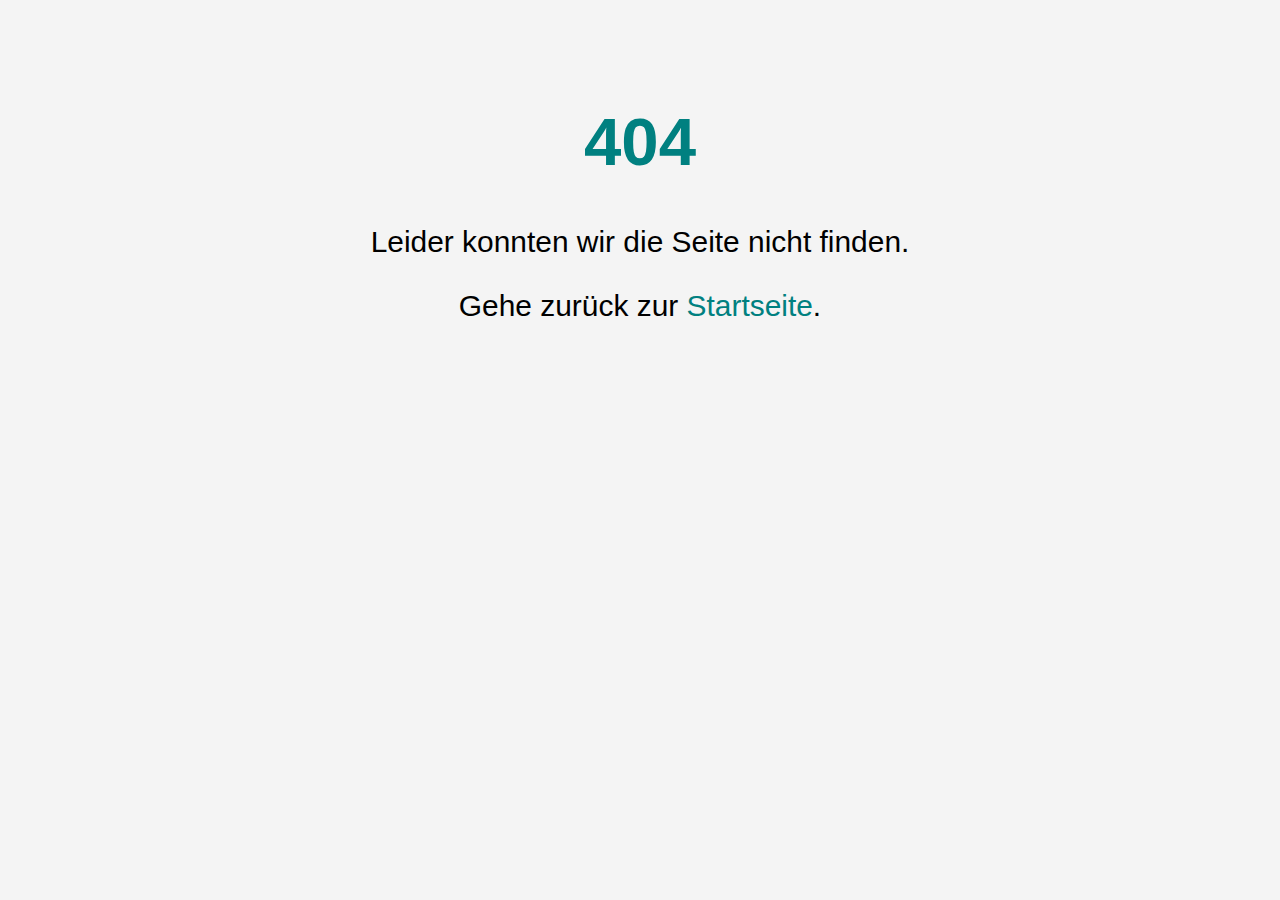
<file: src/main/resources/frontend/error-404.html>
<!DOCTYPE html>
<html lang="en" xmlns="http://www.w3.org/1999/xhtml">
    <head>
        <meta charset="UTF-8">
        <meta name="viewport" content="width=device-width, initial-scale=1.0">
        <title>Projio - 404</title>

        <!--        todo: Die .ico´s werden nicht richtig geladen. Wenn man ein paar / setzt findet er die Ressourcen nicht-->

        <link rel="apple-touch-icon" sizes="180x180" href="apple-touch-icon.png">
        <link rel="icon" type="image/x-icon" sizes="64x64" href="favicon.ico">
        <link rel="icon" type="image/png" sizes="32x32" href="favicon-32x32.png">
        <link rel="icon" type="image/png" sizes="16x16" href="favicon-16x16.png">
        <link rel="manifest" href="site.webmanifest">
        <link rel="mask-icon" href="safari-pinned-tab.svg" color="#5bbad5">
        <meta name="msapplication-TileColor" content="#da532c">
        <meta name="theme-color" content="#ffffff">

        <style>
            body {
                font-family: Arial, sans-serif;
                text-align: center;
                padding: 50px;
                background-color: #f4f4f4;
            }

            h1 {
                font-size: 4.2em;
                color: teal;
            }

            p {
                font-size: 1.87em;
            }

            a {
                color: teal;
                text-decoration: none;
            }
        </style>
    </head>
    <body>
        <h1>404</h1>
        <p>Leider konnten wir die Seite nicht finden.</p>
        <p>Gehe zurück zur <a href="/">Startseite</a>.</p>
    </body>
</html>
</file>
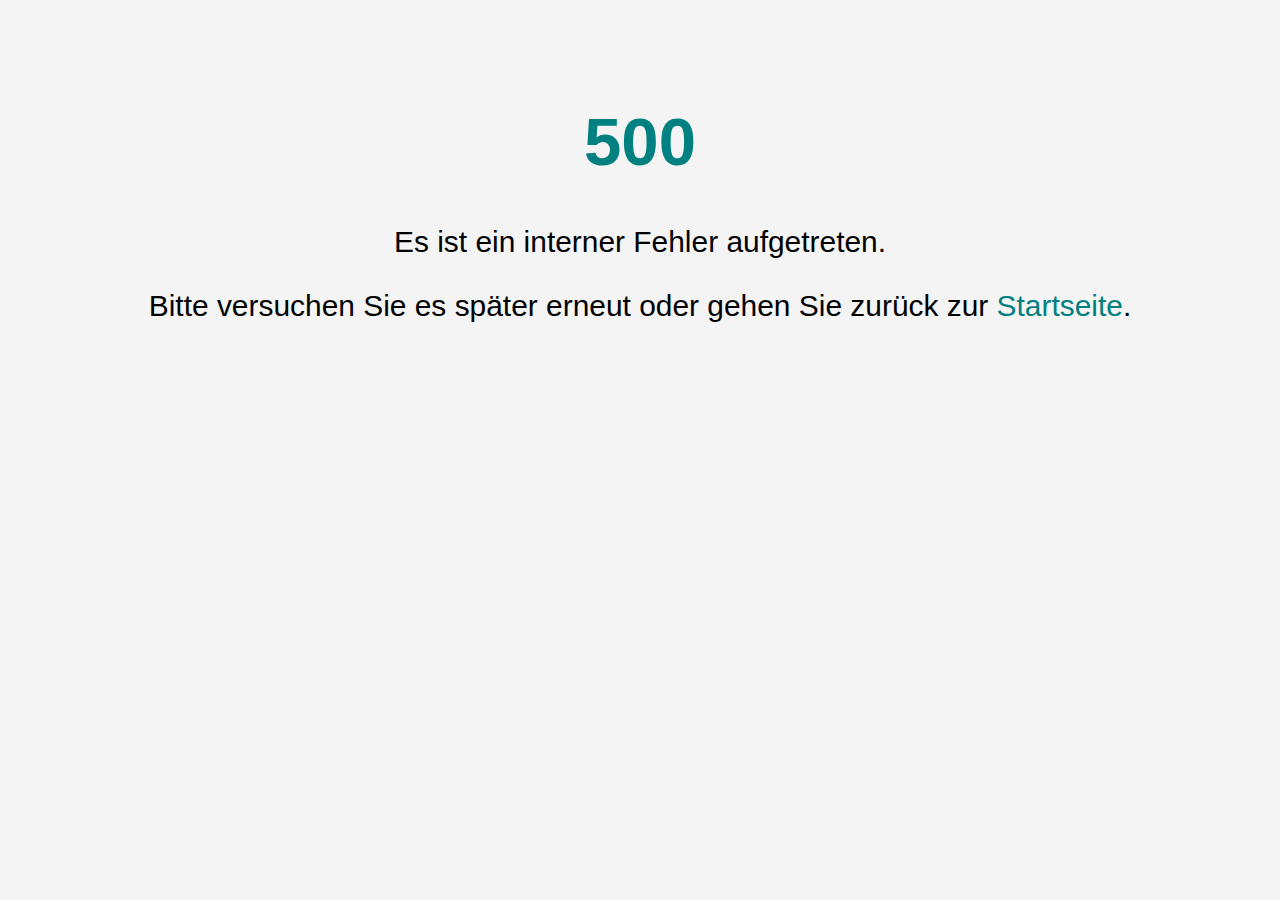
<file: src/main/resources/frontend/error-500.html>
<!DOCTYPE html>
<html lang="en" xmlns="http://www.w3.org/1999/xhtml">
    <head>
        <meta charset="UTF-8">
        <meta name="viewport" content="width=device-width, initial-scale=1.0">
        <title>Projio - 500</title>

        <link rel="apple-touch-icon" sizes="180x180" href="apple-touch-icon.png">
        <link rel="icon" type="image/x-icon" sizes="64x64" href="favicon.ico">
        <link rel="icon" type="image/png" sizes="32x32" href="favicon-32x32.png">
        <link rel="icon" type="image/png" sizes="16x16" href="favicon-16x16.png">
        <link rel="manifest" href="site.webmanifest">
        <link rel="mask-icon" href="safari-pinned-tab.svg" color="#5bbad5">
        <meta name="msapplication-TileColor" content="#da532c">
        <meta name="theme-color" content="#ffffff">

        <style>body {
            font-family: Arial, sans-serif;
            text-align: center;
            padding: 50px;
            background-color: #f4f4f4;
        }

        h1 {
            font-size: 4.2em;
            color: teal;
        }

        p {
            font-size: 1.87em;
        }

        a {
            color: teal;
            text-decoration: none;
        }</style>
    </head>
    <body>
        <h1>500</h1>
        <p>Es ist ein interner Fehler aufgetreten.</p>
        <p>Bitte versuchen Sie es später erneut oder gehen Sie zurück zur <a href="/">Startseite</a>.</p>
    </body>
</html>
</file>
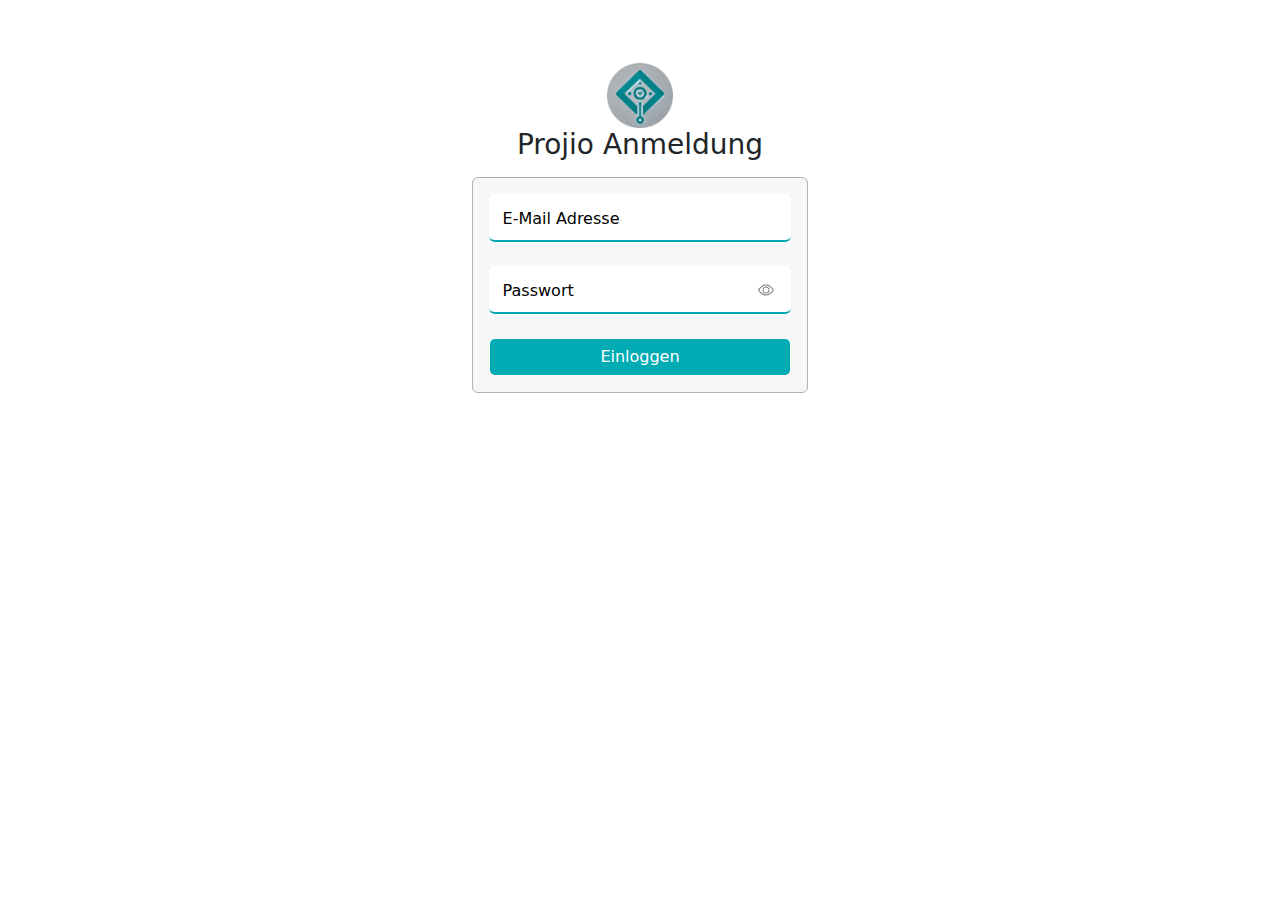
<file: src/main/resources/frontend/login.html>
<!DOCTYPE html>
<html lang="en" xmlns="http://www.w3.org/1999/xhtml" xmlns:th="https://www.thymeleaf.org">
    <head>
        <meta charset="UTF-8">
        <meta name="viewport" content="width=device-width, initial-scale=1.0">
        <title>Projio - Anmeldung</title>

        <link rel="apple-touch-icon" sizes="180x180" href="apple-touch-icon.png">
        <link rel="icon" type="image/x-icon" sizes="64x64" href="favicon.ico">
        <link rel="icon" type="image/png" sizes="32x32" href="favicon-32x32.png">
        <link rel="icon" type="image/png" sizes="16x16" href="favicon-16x16.png">
        <link rel="manifest" href="site.webmanifest">
        <link rel="mask-icon" href="safari-pinned-tab.svg" color="#5bbad5">
        <meta name="msapplication-TileColor" content="#da532c">
        <meta name="theme-color" content="#ffffff">

        <link href="libraries/css/bootstrap.min.css" rel="stylesheet">
        <link rel="stylesheet" href="assets/css/custom.css">
    </head>
    <body class="container">
        <div class="row justify-content-center">
            <div class="col-md-6 col-lg-4 mt-5">
                <div style="text-align: center; margin: 15px;">
                    <img src="assets/img/logo.png"
                         style="width: 20%; max-width: 80px; min-width: 50px; height: auto" alt="Logo">
                    <h3 class="card-title">Projio Anmeldung</h3>
                </div>
                <div class="card card-gray">
                    <div class="card-body">
                        <form th:action="@{/login}" method="post" id="loginForm">
                            <fieldset>
                                <div class="input-container">
                                    <label class="input-label">
                                        <input required type="text" class="form-control" id="username" name="username"
                                               onkeyup="return handleKeyPress(event, 'password')">
                                        <span class="input-label-text">E-Mail Adresse</span>
                                    </label>
                                </div>
                                <div class="input-container">
                                    <label class="input-label">
                                        <input required type="password" class="form-control" id="password"
                                               name="password"
                                               onkeyup="passwordEnterKey(event)">
                                        <span class="input-label-text">Passwort
                                        </span>
                                        <button type="button" class="btn eye-btn" id="togglePassword"
                                                style="top: 50%; right: 5px; transform: translateY(-50%);"
                                                tabindex="-1">
                                            <img src="assets/svg/eye.svg" alt="Toggle-Password" id="passwordEye">
                                        </button>
                                    </label>
                                </div>
                                <div id="errorField">
                                </div>
                                <div class="form-actions">
                                    <button type="submit" class="btn btn-teal form-control">
                                        Einloggen
                                    </button>
                                </div>
                            </fieldset>
                        </form>
                    </div>
                </div>
            </div>
        </div>
        <script src="libraries/js/bootstrap.min.js"></script>
        <script src="assets/js/login.js"></script>
        <script src="assets/js/utility.js"></script>
    </body>
</html>
</file>
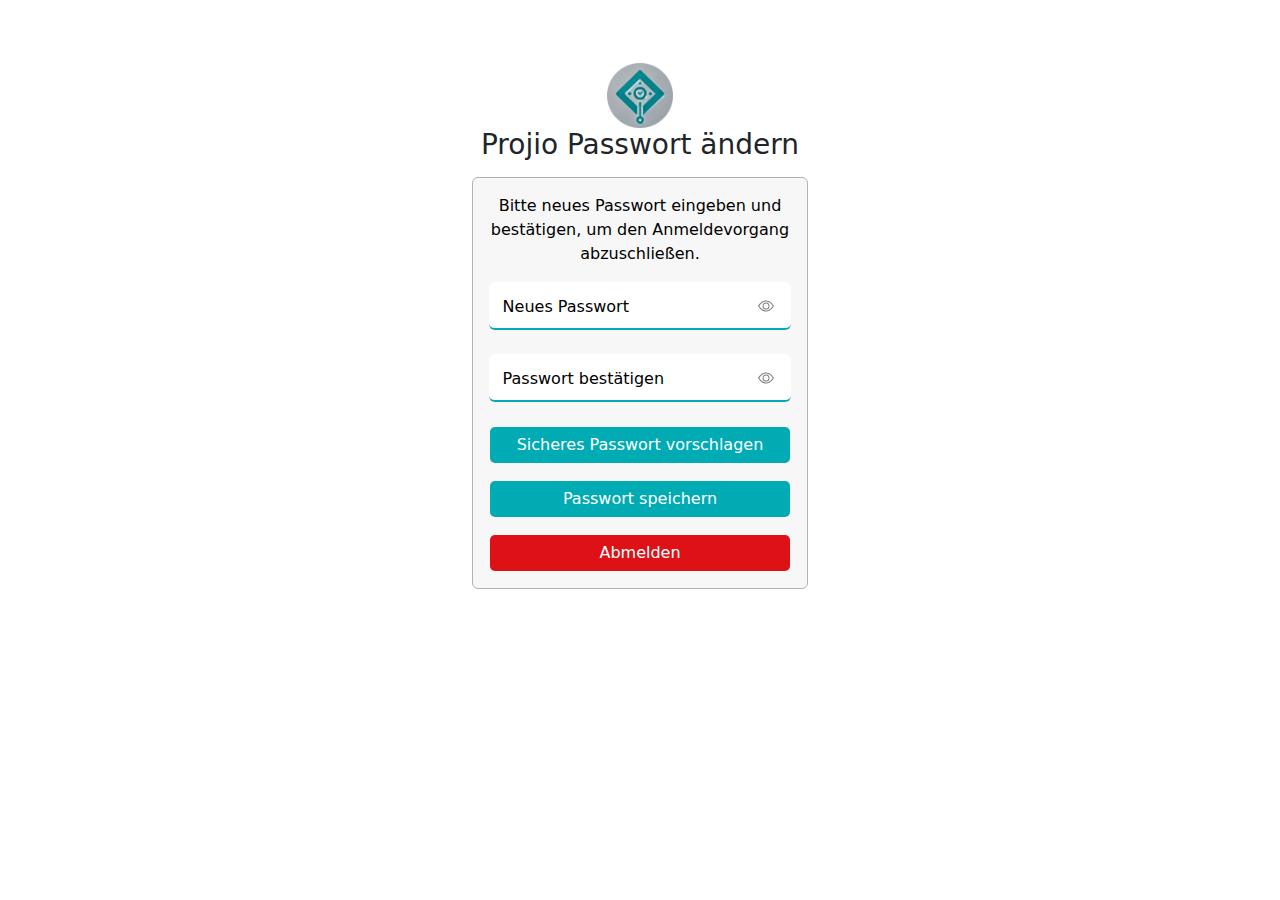
<file: src/main/resources/frontend/password.html>
<!DOCTYPE html>
<html lang="en">
    <head>
        <meta charset="UTF-8">
        <meta name="viewport" content="width=device-width, initial-scale=1.0">
        <title>Projio - Passwort ändern</title>

        <link rel="apple-touch-icon" sizes="180x180" href="apple-touch-icon.png">
        <link rel="icon" type="image/x-icon" sizes="64x64" href="favicon.ico">
        <link rel="icon" type="image/png" sizes="32x32" href="favicon-32x32.png">
        <link rel="icon" type="image/png" sizes="16x16" href="favicon-16x16.png">
        <link rel="manifest" href="site.webmanifest">
        <link rel="mask-icon" href="safari-pinned-tab.svg" color="#5bbad5">
        <meta name="msapplication-TileColor" content="#da532c">
        <meta name="theme-color" content="#ffffff">

        <link href="libraries/css/bootstrap.min.css" rel="stylesheet">
        <link rel="stylesheet" href="assets/css/custom.css">
    </head>
    <body class="container">
        <div class="row justify-content-center">
            <div class="col-md-6 col-lg-4 mt-5">
                <div style="text-align: center; margin: 15px;">
                    <img src="assets/img/logo.png"
                         style="width: 20%; max-width: 80px; min-width: 50px; height: auto" alt="Logo">
                    <h3 class="card-title">Projio Passwort ändern</h3>
                </div>
                <div class="card card-gray">
                    <div class="card-body">
                        <p style="text-align:center;">Bitte neues Passwort eingeben und bestätigen, um
                            den Anmeldevorgang abzuschließen.</p>
                        <form id="passwordChangeForm" onsubmit="event.preventDefault();">
                            <fieldset>
                                <div class="input-container">
                                    <label class="input-label">
                                        <input required type="password" id="newPassword"
                                               name="newPassword" class="form-control"
                                               onkeyup="validatePasswordChange()">
                                        <span class="input-label-text">Neues Passwort</span>
                                        <button type="button" class="btn eye-btn" id="toggleNewPassword"
                                                style="top: 50%; right: 5px; transform: translateY(-50%);"
                                                tabindex="-1">
                                            <img src="assets/svg/eye.svg" alt="Toggle-New-Password" id="newPasswordEye">
                                        </button>
                                    </label>
                                </div>
                                <div class="input-container">
                                    <label class="input-label">
                                        <input required type="password" id="confirmPassword"
                                               name="confirmPassword" class="form-control"
                                               onkeyup="validatePasswordChange()">
                                        <span class="input-label-text">Passwort bestätigen</span>
                                        <button type="button" class="btn eye-btn" id="toggleConfirmPassword"
                                                style="top: 50%; right: 5px; transform: translateY(-50%);"
                                                tabindex="-1">
                                            <img src="assets/svg/eye.svg" alt="Toggle-Confirm-Password"
                                                 id="confirmPasswordEye">
                                        </button>
                                    </label>
                                </div>
                                <button type="button" class="btn btn-teal form-control" id="generatePassword"
                                        onclick="requestPasswords()">Sicheres Passwort
                                    vorschlagen
                                </button>
                                <p></p>
                                <div id="passwordInputInfo">
                                </div>
                                <p></p>
                                <div class="form-actions">
                                    <button type="submit" class="btn btn-teal form-control" id="submitPassword">
                                        Passwort speichern
                                    </button>
                                </div>
                                <p></p>
                                <a type="button" class="btn btn-important form-control" href="/logout">Abmelden
                                </a>
                            </fieldset>
                        </form>
                    </div>
                </div>
            </div>
        </div>
        <script src="libraries/js/bootstrap.min.js"></script>
        <script src="assets/js/utility.js"></script>
        <script src="assets/js/password.js"></script>
    </body>
</html>
</file>
<file: src/main/resources/frontend/assets/css/custom.css>
@import "colors.css";

/*Remove edge password icon*/
input::-ms-reveal,
input::-ms-clear {
    display: none;
}


/* Dark Mode Variables */
body.dark-mode {
    background-color: #121212; /* Dark background */
    color: #e0e0e0; /* Light text color */

    --light-gray: #2a2a2a;
    --dark-gray: #d1d1d1;
    --black: #f5f5f5;
    --teal: #5ad3c1;
    --teal-light: #46b1a1;
    --white: #1e1e1e;
    --middle-gray: #1f1f1f;
    --input-border: #555;
    --input-hover-fill: #333;
    --warning: #ff6b6b;
    --warning-light: #ff8b8b;
}

body.dark-mode .navbar-main {
    background-color: #1f1f1f; /* Dark navbar background */
    --bs-navbar-color: #e0e0e0; /* Adjusted text color */
}

body.dark-mode .card {
    background-color: #1e1e1e; /* Dark mode card background */
    color: #e0e0e0; /* Light card text */
    border-color: #333; /* Adjust card border */
}

body.dark-mode #projectManager {
    color: #e0e0e0 !important; /* Helle Farbe für den Dark Mode */
}

body.dark-mode .btn-teal {
    background-color: #2a9d8f; /* Adjust button background */
    color: #ffffff; /* Light button text */
}

body.dark-mode .progress-bar {
    color: #ffffff; /* Text color inside progress bars */
}

body.dark-mode .modal-cust .modal-content {
    background-color: #242424; /* Dark modal background */
    color: #e0e0e0; /* Light text color */
}

/* Other specific elements */
body.dark-mode .alert-warning {
    background-color: #333; /* Adjust alert background */
    color: #ffcc00; /* Warning text color */
}

body.dark-mode .form-control {
    color: #e0e0e0;
    background: #333;
    border-color: #555;
}

body.dark-mode .form-control::placeholder {
    color: #a0a0a0;
}

body.dark-mode .form-control:disabled {
    background: #202020;
}

body.dark-mode #mailboxImage,
body.dark-mode #projectselection,
body.dark-mode .user-dropdown img,
body.dark-mode #darkModeIcon,
body.dark-mode #personAddSvg,
body.dark-mode #personSvg,
body.dark-mode #createProjectBtnSvg,
body.dark-mode #darkModeIcon,
body.dark-mode #addTaskSvg,
body.dark-mode #zieldatumSvg,
body.dark-mode #inboxesFillSvg,
body.dark-mode #notificationWarningIcon,
body.dark-mode #passwordEye,
body.dark-mode #newPasswordEye,
body.dark-mode #confirmPasswordEye,
body.dark-mode img[alt="InfoButton"] {
    filter: brightness(0) invert(1); /* Icon auf Weiß ändern */
}

body.dark-mode #detailsGeneratePW,
body.dark-mode #generatePW {
    border: #555;
}

.infoBox {
    position: absolute;
    top: 35px;
    background-color: white;
    border: 1px solid rgb(204, 204, 204);
    border-radius: 7px;
    padding: 10px;
    max-width: 500px;
    box-shadow: rgba(0, 0, 0, 0.2) 0 2px 5px;
    z-index: 10;
}

body.dark-mode .infoBox {
    background-color: #333333;
    border: 1px solid var(--gray);
}


h1 {
    text-align: center;
}

.navbar-main {
    background-color: var(--light-gray);
    --bs-navbar-color: var(--black);
    --bs-navbar-hover-color: var(--teal);
    --bs-navbar-active-color: var(--teal-light);
    --bs-navbar-disabled-color: var(--black);

    --bs-navbar-brand-color: var(--teal);
    --bs-navbar-brand-hover-color: var(--teal-light);

    font-weight: bold;
}

#notificationContainer {
    position: fixed;
    top: 75px;
    right: 30px;
    display: flex;
    flex-direction: column;
    gap: 10px;
    z-index: 1000;
}

.notification {
    display: flex;
    align-items: center;
    background-color: var(--white);
    color: var(--black);
    padding: 15px;
    border-radius: 5px;
    box-shadow: 0 4px 8px rgba(0, 0, 0, 0.2);
    opacity: 0.9;
    transition: opacity 0.3s ease, transform 0.3s ease;
    border: 2px solid var(--teal);
}

.notification img {
    margin-right: 10px;
    width: 25px;
    height: 25px;
}


.notification.hide {
    opacity: 0;
    pointer-events: none;
}

.calendar-links {
    display: flex;
    gap: 3px;
    align-items: center;
}

.calendar-icon {
    width: 20px;
    height: 20px;
    transition: transform 0.2s, filter 0.2s; /* Weiche Übergänge für den Hover-Effekt */
}

.calendar-icon:hover {
    transform: scale(1.2); /* Vergrößert das Icon leicht bei Hover */
    filter: drop-shadow(0 2px 4px rgba(0, 0, 0, 0.2)); /* Fügt einen Schatten hinzu */
}

/* Farbanpassung für die Seitenzahlen in den Datatables */
.pagination .page-link {
    color: var(--teal); /* Textfarbe */
}

.pagination .page-link:hover {
    color: white; /* Textfarbe beim Hover */
    background-color: var(--teal-light); /* Hintergrundfarbe beim Hover */
    border-color: var(--teal-light); /* Randfarbe beim Hover */
}

.pagination .page-item.active .page-link {
    color: white; /* Textfarbe für aktiven Zustand */
    background-color: var(--teal); /* Hintergrundfarbe für aktiven Zustand */
    border-color: var(--teal); /* Randfarbe für aktiven Zustand */
}


/* Buttons */
.btn-check:checked + .btn {
    color: white;
    background-color: var(--teal);
    border-color: var(--teal);
}

.btn-check:checked:hover + .btn {
    color: white;
    background-color: var(--teal);
    border-color: var(--teal);
}

.btn-check:hover + .btn {
    color: var(--white);
    background-color: var(--teal-light);
    border-color: var(--teal-light);
}

.btn-check + .btn {
    color: black;
    background-color: var(--white);
    border-color: var(--teal);
}

body.dark-mode .btn-check:checked + .btn {
    background-color: var(--teal); /* Change background color for selected */
    color: var(--black); /* Adjust text color for better contrast */
    border-color: var(--teal);
}

body.dark-mode .btn-check + .btn {
    background-color: #333333; /* Dark background for non-selected */
    color: #d1d1d1; /* Light color for non-selected text */
    border-color: var(--teal-light); /* Light border for non-selected */
}

body.dark-mode .btn-check:hover + .btn {
    background-color: var(--teal-light); /* Slightly lighter color on hover */
    color: #ffffff; /* Ensure good contrast on hover */
}

body.dark-mode .list-group-item {
    background-color: #494949; /* Dark background for list items */
    color: #d1d1d1; /* Light text color for list items */
    border-color: #676767; /* Dark border color for list items */
}

body.dark-mode .form-select {
    background-color: #333333; /* Dark background for select elements */
    color: #d1d1d1; /* Light text color for select elements */
    border-color: #333; /* Dark border color for select elements */
}

.btn-teal {
    background-color: var(--teal);
    color: var(--white);
}

.btn-teal:hover {
    background-color: var(--teal-light);
    color: var(--white);
}

.btn-teal:active:focus {
    color: var(--teal);
}


.btn-important {
    background-color: var(--warning);
    color: var(--white);
}

.btn-important:hover {
    background-color: var(--warning-light);
    color: var(--white);
}


.btn-outline-gray {
    border: 2px solid var(--gray);
    margin-bottom: 2px;
}

.btn-outline-gray:hover {
    border-color: var(--dark-gray);
}

.btn-outline-teal {
    border: 2px solid var(--teal-light);
    color: var(--teal-light);
}

.btn-outline-teal:hover {
    background-color: var(--teal);
    color: var(--white);
}

.btn-outline-teal:active:focus {
    color: var(--teal);
}

.btn-createproject {
    outline: none;
    border: 0;
    box-shadow: none;
    background-color: transparent;

}

.eye-btn {
    position: absolute;
    border: none;
    background: none;
    cursor: pointer;
}

.eye-btn > img {
    opacity: 0.5;
}

/* Cards */
.card-gray {
    background-color: var(--light-gray);
    color: var(--black);
    border: 1px solid var(--gray);
}

.card-teal {
    background-color: var(--teal-light);
    color: var(--white);
    border: 1px solid var(--dark-gray);

}

.text-teal {
    color: var(--teal);
}

.card-header {
    display: flex;
    justify-content: space-between;
    align-items: center;
}

.members-count {
    white-space: nowrap;
}

.cards-container {
    display: flex;
    flex-wrap: wrap;
    align-items: flex-start;
}

.card {
    margin: 10px;
    background-color: #f7f7f7;
}

/* Tooltips */
.tooltip-teal {
    --bs-tooltip-bg: var(--teal-light);
    --bs-tooltip-color: var(--black);
    border: 1px solid var(--black);
    border-radius: 7px;
    box-shadow: 0 0 4px var(--black);
    opacity: 1 !important;
}


.tooltip-white {
    --bs-tooltip-bg: var(--white);
    --bs-tooltip-color: var(--black);
    border: 1px solid var(--black);
    border-radius: 7px;
    box-shadow: 0 0 4px var(--black);
    opacity: 1 !important;
}

.tooltip-gray {
    --bs-tooltip-bg: var(--light-gray);
    --bs-tooltip-color: var(--black);
    border: 1px solid var(--black);
    border-radius: 7px;
    box-shadow: 0 0 4px var(--black);
    opacity: 1 !important;
}


.progressBar {
    background-color: var(--teal)
}


/*Login Input*/
div.input-container {
    margin: 0 auto 1.5rem auto;
    position: relative;
    width: 100%;
}

.input-label {
    display: inline;
}

.input-label > input {
    border: none;
    border-bottom: 0.125rem solid var(--input-border);
    width: 100%;
    height: 3rem;
    font-size: 1.0625rem;
    padding-left: 0.875rem;
    line-height: 147.6%;
    padding-top: 0.9rem;
    padding-bottom: 0.3rem;
}

.input-label > input:focus {
    outline: none;
}

.input-label > .input-label-text {
    position: absolute;
    top: 0.8rem;
    left: 0.85rem;
    line-height: 147.6%;
    color: var(--black);
    transition: top .25s;
}

.input-label > input:hover {
    background: var(--input-hover-fill);
    border-color: var(--teal-light);
}

.input-label > input:focus + .input-label-text,
.input-label > input:valid + .input-label-text {
    top: 0;
    font-size: 0.9375rem;
    margin-bottom: 32px;;
}

.input-label:not(.omrs-input-danger) > input:focus + .input-label-text {
    color: var(--input-accent);
}

.input-label:not(.omrs-input-danger) > input:focus {
    border-color: var(--input-border);
}


.modal-custom-style .modal-body {
    max-height: 300px;
    overflow-y: auto;
}


@keyframes spin {
    0% {
        transform: rotate(0deg);
    }
    100% {
        transform: rotate(360deg);
    }
}


#enterValueBtn:hover, #editBtn:hover, #deleteBtn:hover {
    border-color: var(--dark-gray);
}


@media (max-width: 768px) {
    .button-container {
        flex-direction: column;
        align-items: flex-end;
    }
}

.button-container {
    display: flex;
    justify-content: flex-end;
    align-items: center;
    gap: 10px;
}


/* user-dropdown und mailbox-dropdown */
.dropdown {
    position: relative;
    display: inline-block;
    cursor: pointer;
    padding: 10px;
    white-space: nowrap;
}

.dropdown-content {
    text-align: center;
    display: none;
    position: absolute;
    background-color: var(--light-gray);
    padding: 10px;
    right: 0;
    top: 100%;
    outline: 1px solid var(--teal-light);
    border-radius: 5px;
    cursor: default;
    z-index: 1000; /* Höherer z-index-Wert */
}

.dropdown-content .documentation-link {
    display: flex;
    align-items: center;
}

.dropdown-content a {
    color: black;
    display: block;
    padding: 8px 16px;
    margin-bottom: 10px;
}

.dropdown-content a:hover {
    color: var(--teal);
}

.userSelectList {
    overflow-y: scroll;
    max-height: 250px;
}

.userListSelected,
.managerListSelected,
.blockedByTaskSelected,
.subtaskSelected,
.parentTaskSelected {
    background-color: var(--light-gray);
    color: var(--teal);
    font-weight: bold;
}

body.dark-mode .userListSelected,
body.dark-mode .managerListSelected,
body.dark-mode .blockedByTaskSelected,
body.dark-mode .subtaskSelected,
body.dark-mode .parentTaskSelected {
    background-color: #333333; /* Dark background */
    color: #5ad3c1; /* Light text color */
    font-weight: bold;
}

.form-boarder {
    border: 2px solid var(--light-gray);
    border-radius: 5px;
    padding: 1rem;
    margin-bottom: 1rem;
}

.modal-cust {
    --bs-modal-width: 650px;
}

.text-error {
    color: var(--warning);

}


.subNavLink {
    color: var(--dark-gray);

}

.subNavLink:active:focus {
    color: var(--teal);

}

.subNavLink:hover {
    color: var(--teal-light);

}

.subNavBarActive {
    color: var(--teal);
    font-weight: bold;
}

.project-section {
    margin-bottom: 20px;
    border-radius: 10px;
    background-color: #fff;
    border: 1px solid #ddd;
    padding: 15px;
}

.project-section h2 {
    font-size: 24px;
    font-weight: bold;
    color: #333;
}

.project-divider {
    width: 50%;
    margin: 10px auto;
    border: 1px solid #ccc;
}

.notification-item {
    display: flex;
    justify-content: space-between;
    align-items: center;
    margin-bottom: 10px;
    padding: 10px;
    background-color: #f9f9f9;
    border: 1px solid #ddd;
    border-radius: 5px;
}

.notification-title {
    font-size: 18px;
    font-weight: bold;
    color: #007bff;
    text-decoration: none;
}

.notification-title:hover {
    text-decoration: underline;
}

.notification-details {
    display: flex;
    gap: 10px;
}

.notification-priority {
    font-size: 14px;
    font-weight: normal;
    color: #ff4d4d; /* Color for high priority */
}

.notification-duedate {
    font-size: 14px;
    color: #666;
}

.notification-item:hover {
    background-color: #e9e9e9;
}

.notification-urgent {
    animation: pulse 1.5s infinite;
}

@keyframes pulse {
    0% {
        box-shadow: 0 0 5px rgba(255, 0, 0, 0.4);
    }
    50% {
        box-shadow: 0 0 15px rgba(255, 0, 0, 0.8);
    }
    100% {
        box-shadow: 0 0 5px rgba(255, 0, 0, 0.4);
    }
}

.addProjectUserBtn {
    border-radius: 10px 10px 0 0
}

.boardBackground {
    background-color: var(--middle-gray);
    min-height: 200px;
    height: calc(90vh - 200px);
    border-radius: 10px;
    overflow-x: visible;
    overflow-y: hidden;
}

.boardCategoryBackground {
    min-width: 420px;
    width: 450px;
    zoom: 90%;
    margin: 10px;
    background-color: var(--light-gray);
    border: 5px solid;

    min-height: 90%;
    border-radius: 10px;
    transition: min-width 0.5s ease;
}

.categoryFastMoveShow {
    opacity: 100;
}


.boardScrollableBackground {
    min-height: 200px;
    height: 95%;

    overflow: auto;
}

.boardCategoryTitle {
    text-align: center;
    font-size: 25px;
    font-weight: bold;
    height: 75px;

}

.draggableHighlight {
    background-color: #f0f0f0;
    border: 2px dashed #ccc;
}

body.dark-mode .draggableHighlight {
    background-color: #333333;
    border: 2px dashed #555;
}

.draggableListCustom {
    height: calc(100% - 20px);
    overflow-y: visible;
    overflow-x: hidden;
}

.hyperMove {
    max-width: 180px;
    margin: 5px;
    opacity: 0;
    transition: opacity 0.5s ease;
    height: 50px;
    text-align: center;
    vertical-align: center;

}

.hyperMoveShow {
    opacity: 100;
}


#createTaskButton,
#createTaskButton:active,
#createTaskButton:focus {
    border: none;
}

.taskPreviewBoardItem {
    min-height: 10px;
}

ul.draggableListCustom li.taskPreviewBoardItem {
    min-height: 100px;
}


.taskItemActiveDragging {
    content-visibility: hidden;

    height: 20px;
}


.boardTaskDefault {
    border: 3px solid var(--light-gray) !important; /* Keine sichtbare Umrandung im Normalzustand */
    transition: border 0.3s ease, transform 0.3s ease, box-shadow 0.3s ease;
    transform: scale(1); /* Normale Größe */
    box-shadow: none; /* Kein Schatten im Normalzustand */
}

.boardSubTaskHighlight {
    border: 3px solid #00ff00 !important; /* Grüne Umrandung für Subtasks */
    transition: border 0.3s ease, transform 0.3s ease, box-shadow 0.3s ease;
    transform: scale(1);
    box-shadow: 0 4px 8px rgba(0, 0, 0, 0.1), 0 0 10px rgba(0, 255, 0, 0.2);
}

.boardParentTaskHighlight {
    border: 3px solid #00adef !important; /* Blaue Umrandung für Parent Tasks */
    transition: border 0.3s ease, transform 0.3s ease, box-shadow 0.3s ease;
    transform: scale(1);
    box-shadow: 0 4px 8px rgba(0, 0, 0, 0.1), 0 0 10px rgba(0, 173, 255, 0.2); /* Leichtes blaues Glühen */
}

.boardBlockedByHighlight {
    border: 3px solid #ff0000 !important; /* Rote Umrandung für blockierte Aufgaben */
    transition: border 0.3s ease, transform 0.3s ease, box-shadow 0.3s ease;
    transform: scale(1);
    box-shadow: 0 4px 8px rgba(0, 0, 0, 0.1), 0 0 10px rgba(255, 0, 0, 0.2); /* Leichtes rotes Glühen */
}

/*List view*/

.table thead th {
    background-color: var(--teal);
    color: var(--white);
    position: relative;
    font-weight: bold;
}

.table tbody td {
    vertical-align: middle;
    padding: 10px;
}


.table-bordered > tbody > tr {
    border-width: 1px;
    border-color: #dee2e6;
    border-bottom-style: solid;
}

/* Responsive design adjustments */
@media (max-width: 768px) {
    .table thead th, .table tbody td {
        font-size: 14px;
        padding: 8px;
    }
}

.table td, .table th {
    padding: 0.75rem;
    vertical-align: middle;
}

.title-with-button {
    display: flex;
    align-items: center;
    width: 100%;
}

.title-with-button span {
    white-space: nowrap;
    overflow: hidden;
    text-overflow: ellipsis;
}


.btn-link {
    text-decoration: none;
    color: var(--dark-gray);
    font-size: 16px;
    padding: 0px;
    margin: 0px;
}

.btn-link:hover {
    color: var(--teal);
    text-decoration: underline;
}

table tr {
    margin: 0;
    padding: 0;
}

.white-row {
    background-color: var(--white) !important;
}

.light-gray-row {
    background-color: var(--light-gray) !important;
}

.sort-icon {
    font-size: 0.75rem; /* Macht die Symbole kleiner */
    margin-left: 5px;
    position: absolute;
    right: 10px; /* Positioniert die Symbole am rechten Rand */
}

th {
    position: relative; /* Ermöglicht die Positionierung der Sortiersymbole im `th` */
    cursor: pointer; /* Zeigt den Cursor als Hand an, wenn der Benutzer auf die Spaltenüberschrift klickt */
    padding-right: 20px; /* Platz für das Sortiersymbol auf der rechten Seite lassen */
}


.toggle-arrow {
    cursor: pointer;
    border: none;
    background: none;
    font-size: 1.2rem;
    display: inline-block; /* Ensure the button stays inline with the text */
    vertical-align: middle; /* Aligns the button vertically with text */
    margin-right: 5px; /* Adds space between the button and text */
    padding: 0; /* Ensure no extra padding affects the alignment */
}

body.dark-mode .toggle-arrow {
    color: #f5f5f5; /* Light color for dark mode */
}

.list-text-color {
    color: var(--dark-gray);
}

body.dark-mode .list-text-color {
    color: #f5f5f5; /* Light color for dark mode */
}

.list-id-text-color {
    color: gray;
}

body.dark-mode .list-id-text-color {
    color: #d1d1d1 !important; /* Light color for dark mode */
}

body.dark-mode .boardTaskText {
    color: #f5f5f5 !important; /* Light color for dark mode */
}

.row-clickable {
    cursor: pointer;
}

.btn-list-view-variant {
    background-color: var(--teal);
    color: var(--white);
}

/* Standard Button Hover-Effekt */
button.btn {
    transition: background-color 0.3s ease, color 0.3s ease;
}


/* Icons für Sortierrichtung */
/*button span {*/
/*    margin-left: 5px;*/
/*    font-size: 12px;*/
/*}*/

.btn-sort-project {
    border: 2px solid var(--teal-light);
    border-radius: 5px;
    background-color: var(--white);
    color: var(--teal-light);
}

.btn-sort-project:hover {
    border: 2px solid var(--teal-light);
    border-radius: 5px;
    background-color: var(--teal-light);
    color: var(--white);
}

.btn-sort-project.active-sort {
    border: 2px solid var(--teal);
    border-radius: 5px;
    background-color: var(--teal);
    color: var(--white);
}

.btn-sort-project.active-sort:hover {
    border: 2px solid var(--teal-light);
    border-radius: 5px;
    background-color: var(--teal-light);
    color: var(--white);
}

body.dark-mode .btn-sort-project.active-sort,
body.dark-mode .btn-sort-project:hover,
body.dark-mode .btn-sort-project.active-sort:hover {
    color: #FFFFFF;
}

.sort-container {
    justify-content: flex-start;
    margin: 10px 0px;
    text-align: center;
}

.btn-sort-project {
    margin: 0;
    padding: 8px 12px;
}

/* Remove the right border of the toggle column (first column) */
#tasksTable td:first-child,
#tasksTable th:first-child {
    border-right: none;
}

/* Remove the left border of the title column (second column) */
#tasksTable td:nth-child(2),
#tasksTable th:nth-child(2) {
    border-left: none;
}

body.dark-mode #tasksTable {
    border-color: #3C4048FF;
}

/* Reduce the padding and margin of the toggle button */
#tasksTable .toggle-arrow {
    margin-right: 5px;
    padding: 0;
}

/* Reduce the padding of the title cell to bring it closer to the toggle button */
#tasksTable td:nth-child(2) {
    padding-left: 15px;
}

.projectleiterBackground {
    background-color: var(--bs-secondary-bg);
    opacity: 1
}

body.dark-mode .projectleiterBackground {
    background-color: #202020;
}

/* Element-Spezifische Anpassungen */
body.dark-mode h1 {
    color: #ffffff;
}

body.dark-mode .navbar-main {
    background-color: #1f1f1f;
    --bs-navbar-color: #f5f5f5;
    --bs-navbar-hover-color: #5ad3c1;
    --bs-navbar-active-color: #46b1a1;
    --bs-navbar-disabled-color: #aaaaaa;
}

body.dark-mode #notificationContainer {
    background-color: #2a2a2a;
}

body.dark-mode .notification {
    background-color: #333333;
    color: #f5f5f5;
    border-color: #5ad3c1;
}

body.dark-mode .calendar-icon {
    filter: invert(1);
}

body.dark-mode .pagination .page-link {
    color: #5ad3c1;
}

body.dark-mode .pagination .page-link:hover {
    color: #1f1f1f;
    background-color: #46b1a1;
    border-color: #46b1a1;
}

body.dark-mode .pagination .page-item.active .page-link {
    color: #1f1f1f;
    background-color: #5ad3c1;
    border-color: #5ad3c1;
}

body.dark-mode .btn-check + .btn {
    color: #f5f5f5;
    background-color: #333333;
    border-color: #5ad3c1;
}

body.dark-mode .btn-teal {
    background-color: #46b1a1;
    color: #FFFFFF;
}

body.dark-mode .btn-important {
    background-color: #dc3545;
    color: #ffffff;
}

body.dark-mode .btn-outline-gray {
    border-color: #d1d1d1;
}

body.dark-mode .btn-outline-teal {
    border-color: #46b1a1;
    color: #46b1a1;
}

body.dark-mode .btn-outline-teal:hover {
    border-color: #46b1a1;
    color: #FFFFFF;
}

body.dark-mode .btn-list-view-variant {
    background-color: var(--teal);
    color: #FFFFFF;
}

body.dark-mode .card-gray {
    background-color: #2a2a2a;
    color: #f5f5f5;
    border-color: #d1d1d1;
}

body.dark-mode .card-teal {
    background-color: #46b1a1;
    color: #FFFFFF;
    border-color: #808080;
}

body.dark-mode .tooltip-teal {
    --bs-tooltip-bg: #46b1a1;
    --bs-tooltip-color: #f5f5f5;
    border-color: #f5f5f5;
}

body.dark-mode .tooltip-white {
    --bs-tooltip-bg: #2a2a2a;
    --bs-tooltip-color: #f5f5f5;
    border-color: #d1d1d1;
}

body.dark-mode .tooltip-gray {
    --bs-tooltip-bg: #333333;
    --bs-tooltip-color: #f5f5f5;
    border-color: #d1d1d1;
}

body.dark-mode .input-label:not(.omrs-input-danger) > .input-label-text {
    color: #f5f5f5;
}

body.dark-mode .dropdown-content {
    background-color: #2a2a2a;
    outline-color: #46b1a1;
}

body.dark-mode .dropdown-content a {
    color: #f5f5f5;
}

body.dark-mode .dropdown-content a:hover {
    color: #5ad3c1;
}

body.dark-mode .form-boarder {
    border-color: #333333;
}

body.dark-mode .text-error {
    color: #ff6b6b;
}

body.dark-mode .project-section {
    background-color: #1f1f1f;
    color: #f5f5f5;
    border-color: #333333;
}

body.dark-mode .project-section h2 {
    color: #f5f5f5;
}

body.dark-mode .notification-item {
    background-color: #2a2a2a;
    color: #f5f5f5;
    border-color: #333333;
}

body.dark-mode .notification-title {
    color: #5ad3c1;
}

body.dark-mode .notification-duedate {
    color: #aaaaaa;
}

body.dark-mode .boardBackground {
    background-color: #1f1f1f;
}

body.dark-mode .boardCategoryBackground {
    background-color: #2a2a2a;
    border-color: #333333;
}

body.dark-mode .table thead th {
    background-color: #46b1a1;
    color: #ffffff;
}

body.dark-mode .table-bordered > tbody > tr {
    border-color: #333333;
}

body.dark-mode .btn-link {
    color: #d1d1d1;
}

body.dark-mode .btn-link:hover {
    color: #5ad3c1;
}

body.dark-mode .white-row {
    background-color: #333333 !important;
}

body.dark-mode .light-gray-row {
    background-color: #2a2a2a !important;
}

body.dark-mode .sort-icon {
    color: #d1d1d1;
}

body.dark-mode th {
    color: #f5f5f5;
}
</file>
